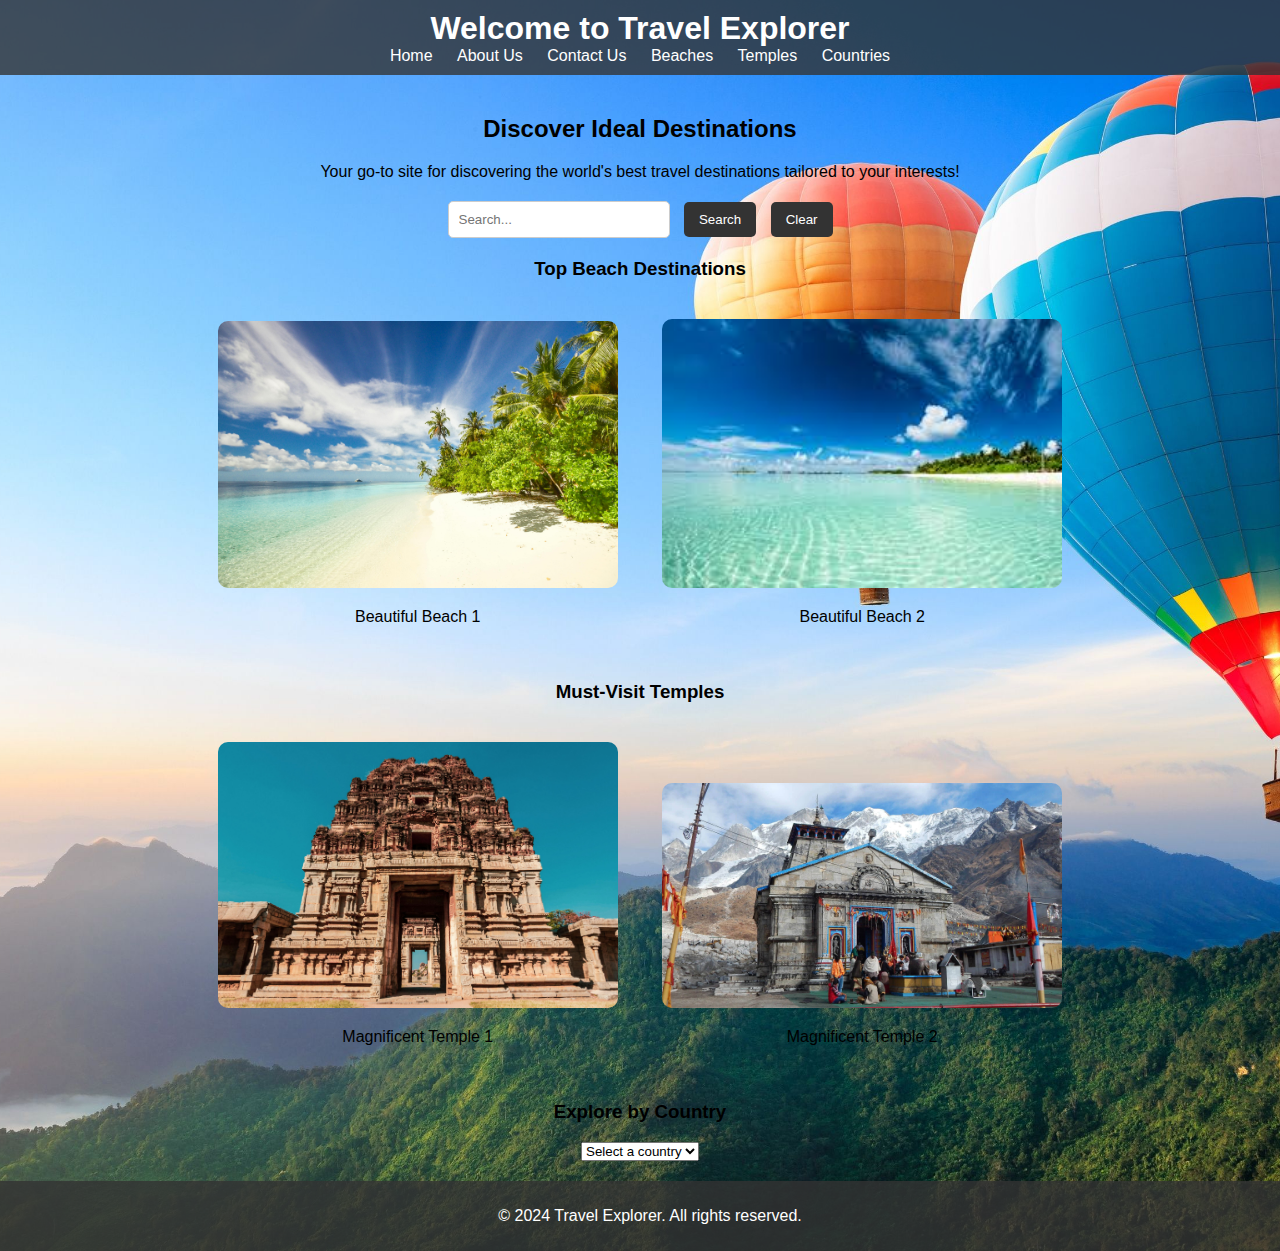
<file: index.html>
<!DOCTYPE html>
<html lang="en">
<head>
    <meta charset="UTF-8">
    <meta name="viewport" content="width=device-width, initial-scale=1.0">
    <title>Travel Explorer</title>
    <link rel="stylesheet" href="styles.css">
</head>
<body>
    <header>
        <h1>Welcome to Travel Explorer</h1>
        <nav>
            <ul>
                <li><a href="index.html">Home</a></li>
                <li><a href="about.html">About Us</a></li>
                <li><a href="contact.html">Contact Us</a></li>
                <li><a href="#beach">Beaches</a></li>
                <li><a href="#temples">Temples</a></li>
                <li><a href="#countries">Countries</a></li>
            </ul>
        </nav>
    </header>

    <main>
        <section>
            <h2>Discover Ideal Destinations</h2>
            <p>Your go-to site for discovering the world's best travel destinations tailored to your interests!</p>
        </section>

        <!-- Search Bar Section -->
        <section id="search-section">
            <input type="text" id="searchInput" placeholder="Search...">
            <button id="searchButton">Search</button>
            <button id="clearButton">Clear</button>
        </section>

        <section id="beach">
            <h3>Top Beach Destinations</h3>
            <div class="recommendation">
                <img src="images/beach1.jpg" alt="Beach 1">
                <p>Beautiful Beach 1</p>
            </div>
            <div class="recommendation">
                <img src="images/beach2.jpg" alt="Beach 2">
                <p>Beautiful Beach 2</p>
            </div>
        </section>

        <section id="temples">
            <h3>Must-Visit Temples</h3>
            <div class="recommendation">
                <img src="images/temple1.jpg" alt="Temple 1">
                <p>Magnificent Temple 1</p>
            </div>
            <div class="recommendation">
                <img src="images/temple2.jpg" alt="Temple 2">
                <p>Magnificent Temple 2</p>
            </div>
        </section>

        <section id="countries">
            <h3>Explore by Country</h3>
            <select id="countrySelect">
                <option value="">Select a country</option>
                <option value="japan">Japan</option>
                <option value="brazil">Brazil</option>
            </select>
            <div id="countryImages"></div>
        </section>
    </main>

    <footer>
        <p>&copy; 2024 Travel Explorer. All rights reserved.</p>
    </footer>

    <script src="script.js"></script>
</body>
</html>
</file>
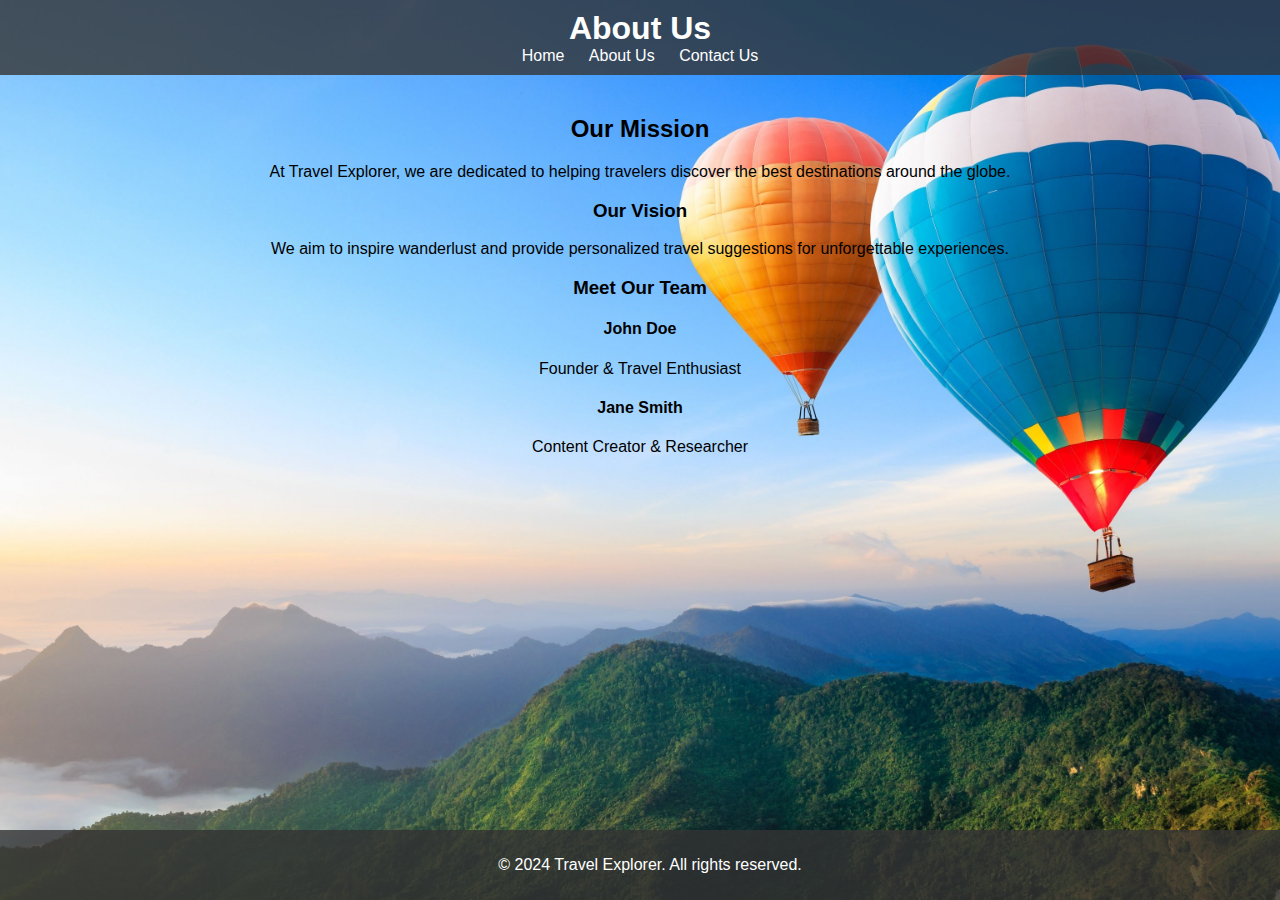
<file: about.html>
<!DOCTYPE html>
<html lang="en">
<head>
    <meta charset="UTF-8">
    <meta name="viewport" content="width=device-width, initial-scale=1.0">
    <title>About Us - Travel Explorer</title>
    <link rel="stylesheet" href="styles.css">
</head>
<body>
    <header>
        <h1>About Us</h1>
        <nav>
            <ul>
                <li><a href="index.html">Home</a></li>
                <li><a href="about.html">About Us</a></li>
                <li><a href="contact.html">Contact Us</a></li>
            </ul>
        </nav>
    </header>

    <main>
        <h2>Our Mission</h2>
        <p>At Travel Explorer, we are dedicated to helping travelers discover the best destinations around the globe.</p>

        <h3>Our Vision</h3>
        <p>We aim to inspire wanderlust and provide personalized travel suggestions for unforgettable experiences.</p>

        <h3>Meet Our Team</h3>
        <div class="team-member">
            <h4>John Doe</h4>
            <p>Founder & Travel Enthusiast</p>
        </div>
        <div class="team-member">
            <h4>Jane Smith</h4>
            <p>Content Creator & Researcher</p>
        </div>
    </main>

    <footer>
        <p>&copy; 2024 Travel Explorer. All rights reserved.</p>
    </footer>
</body>
</html>
</file>
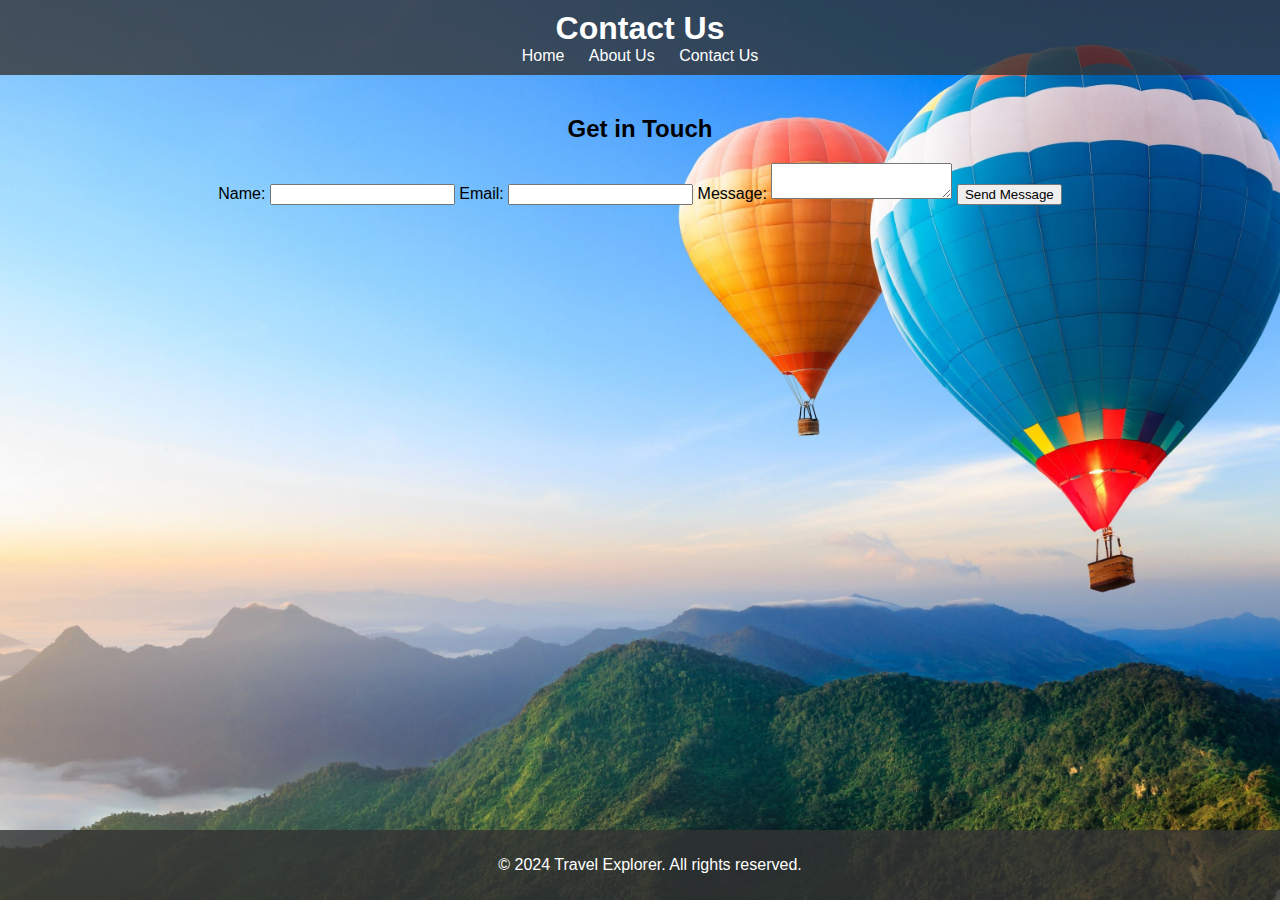
<file: contact.html>
<!DOCTYPE html>
<html lang="en">
<head>
    <meta charset="UTF-8">
    <meta name="viewport" content="width=device-width, initial-scale=1.0">
    <title>Contact Us - Travel Explorer</title>
    <link rel="stylesheet" href="styles.css">
</head>
<body>
    <header>
        <h1>Contact Us</h1>
        <nav>
            <ul>
                <li><a href="index.html">Home</a></li>
                <li><a href="about.html">About Us</a></li>
                <li><a href="contact.html">Contact Us</a></li>
            </ul>
        </nav>
    </header>

    <main>
        <h2>Get in Touch</h2>
        <form id="contactForm">
            <label for="name">Name:</label>
            <input type="text" id="name" name="name" required>

            <label for="email">Email:</label>
            <input type="email" id="email" name="email" required>

            <label for="message">Message:</label>
            <textarea id="message" name="message" required></textarea>

            <button type="submit">Send Message</button>
        </form>
    </main>

    <footer>
        <p>&copy; 2024 Travel Explorer. All rights reserved.</p>
    </footer>

    <script src="script.js"></script>
</body>
</html>
</file>
<file: styles.css>
/* General Styles */
body {
    font-family: Arial, sans-serif;
    margin: 0;
    padding: 0;
    background-image: url('images/background.jpg'); /* Set the background image */
    background-size: cover; /* Cover the entire background */
    background-position: center; /* Center the image */
    background-repeat: no-repeat; /* Prevent repeating */
    min-height: 100vh;
    display: flex;
    flex-direction: column;
}

header {
    background-color: rgba(51, 51, 51, 0.8); /* Slightly transparent background for header */
    color: white;
    padding: 10px 0;
    text-align: center;
}

header h1 {
    margin: 0;
}

nav ul {
    list-style-type: none;
    margin: 0;
    padding: 0;
}

nav ul li {
    display: inline;
    margin: 0 10px;
}

nav ul li a {
    color: white;
    text-decoration: none;
}

main {
    flex-grow: 1;
    padding: 20px;
    text-align: center;
}

/* Search Bar Styles */
#search-section {
    margin: 20px 0;
}

#searchInput {
    padding: 10px;
    width: 200px; /* Adjust the width as necessary */
    border: 1px solid #ccc;
    border-radius: 5px;
}

#searchButton, #clearButton {
    padding: 10px 15px;
    margin-left: 10px;
    border: none;
    border-radius: 5px;
    background-color: #333;
    color: white;
    cursor: pointer;
}

#searchButton:hover, #clearButton:hover {
    background-color: #555;
}

/* Image Sizes for Beaches and Temples */
.recommendation {
    display: inline-block;
    margin: 20px;
}

.recommendation img {
    width: 400px;  /* Large images for beaches and temples */
    height: auto;
    border-radius: 10px;  /* Rounded corners for style */
}

/* Smaller Image Sizes for Country Recommendations */
#countryImages img {
    width: 400px;  /* Smaller country images */
    height: auto;
    margin: 10px;
    border-radius: 5px;
}

footer {
    background-color: rgba(51, 51, 51, 0.8); /* Slightly transparent background for footer */
    color: white;
    padding: 10px;
    text-align: center;
    position: relative;
    width: 100%;
}
</file>
